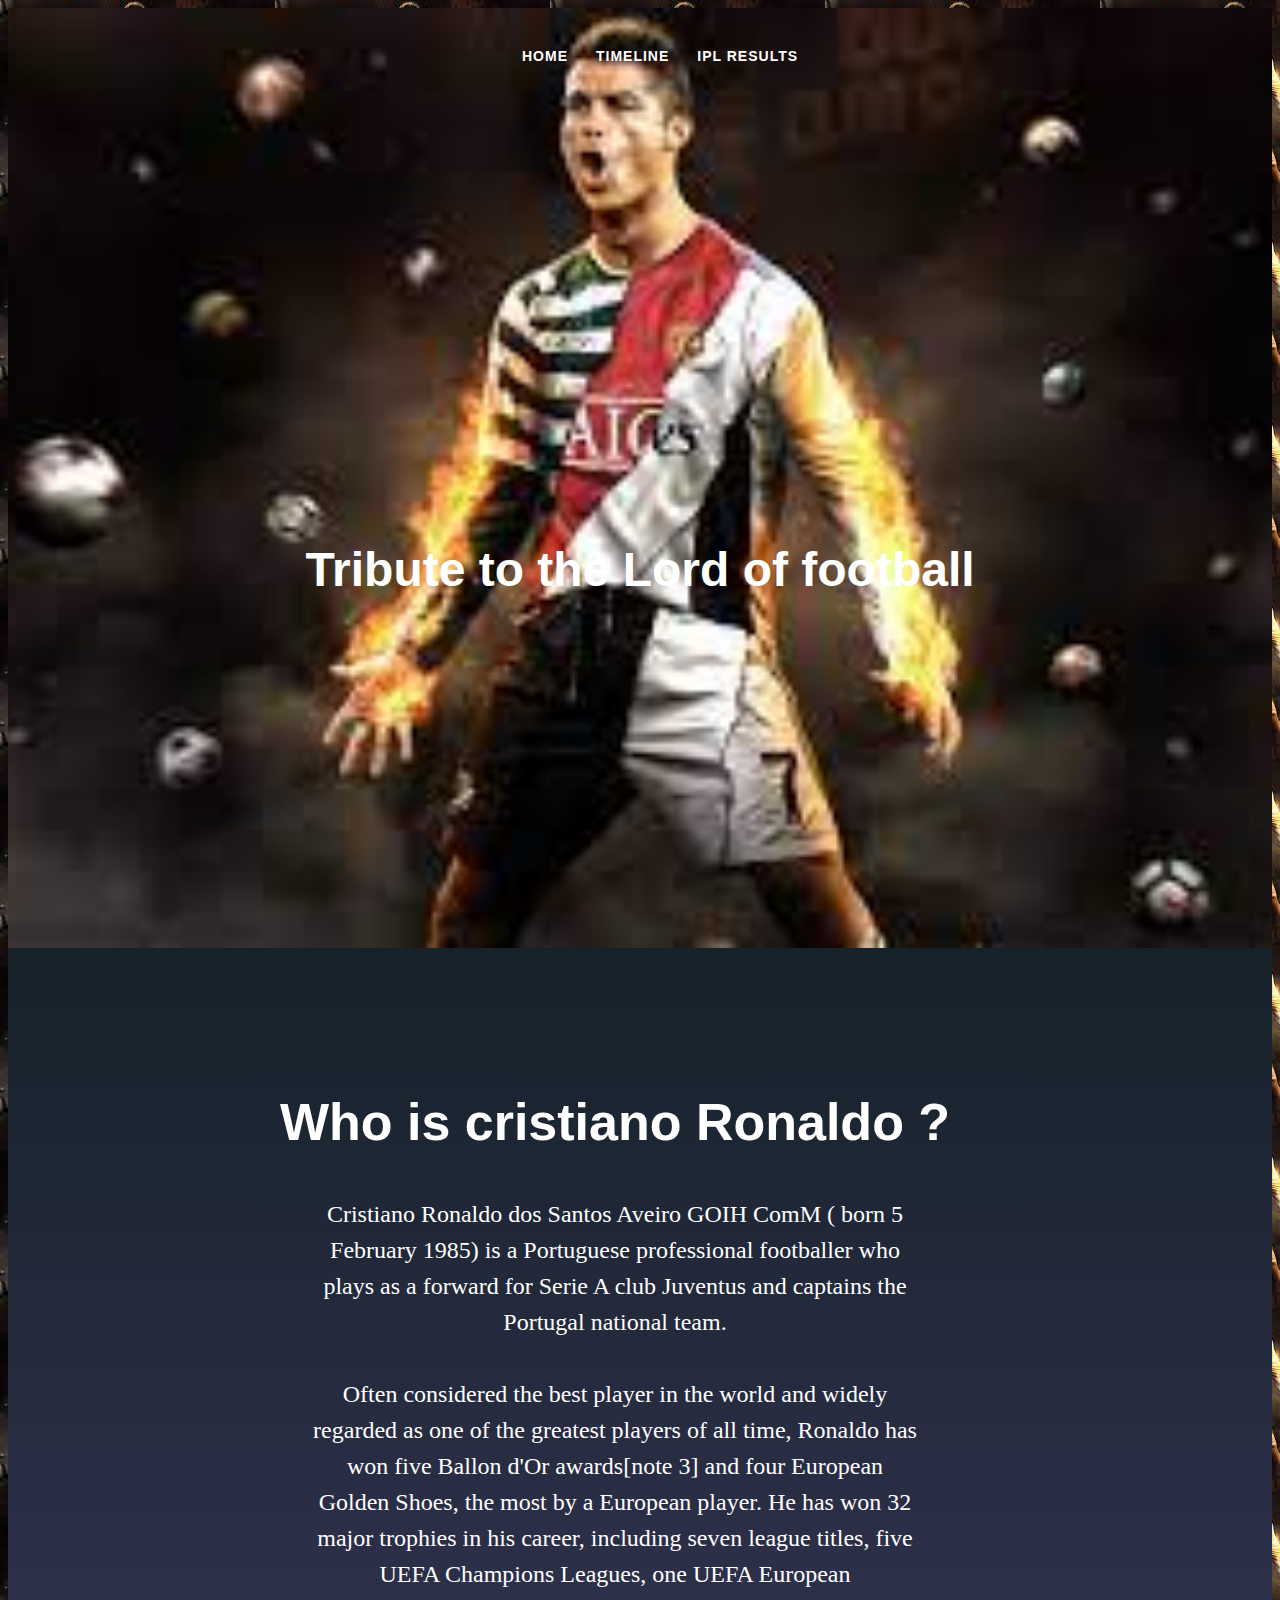
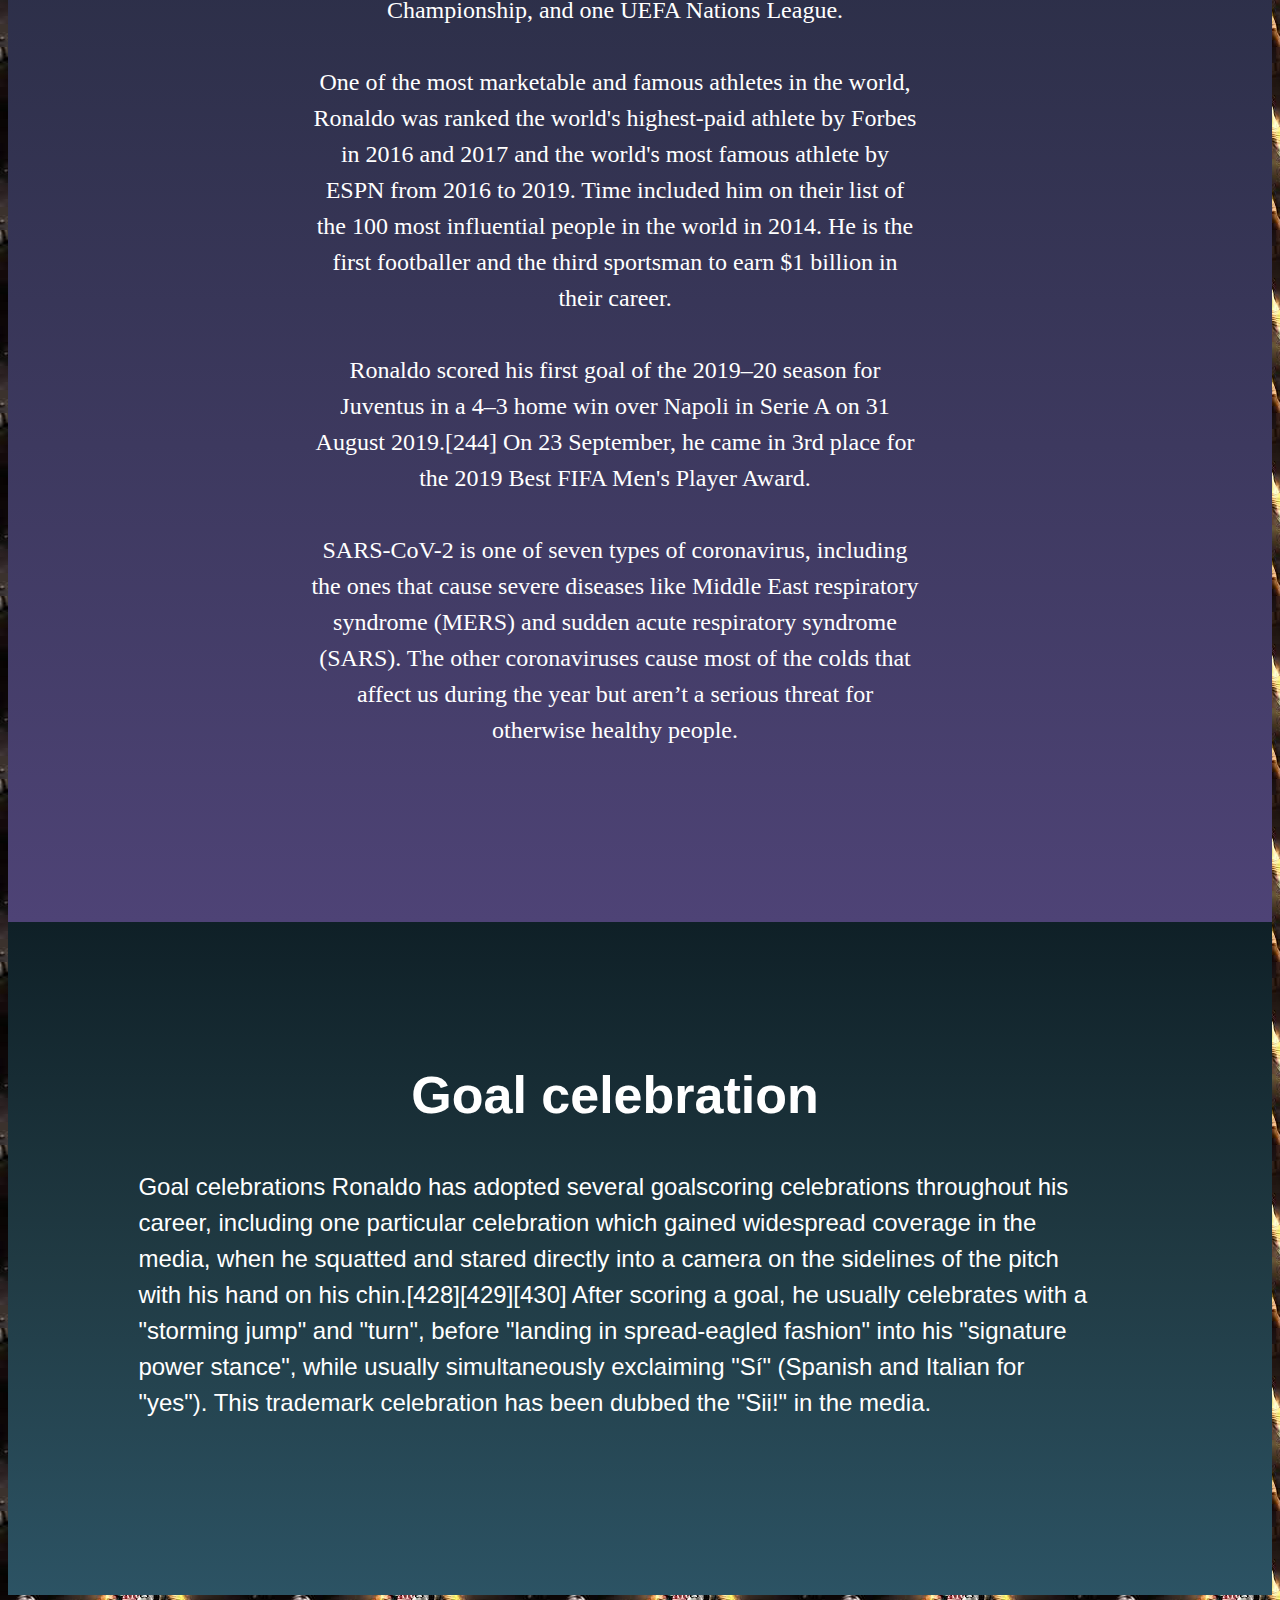
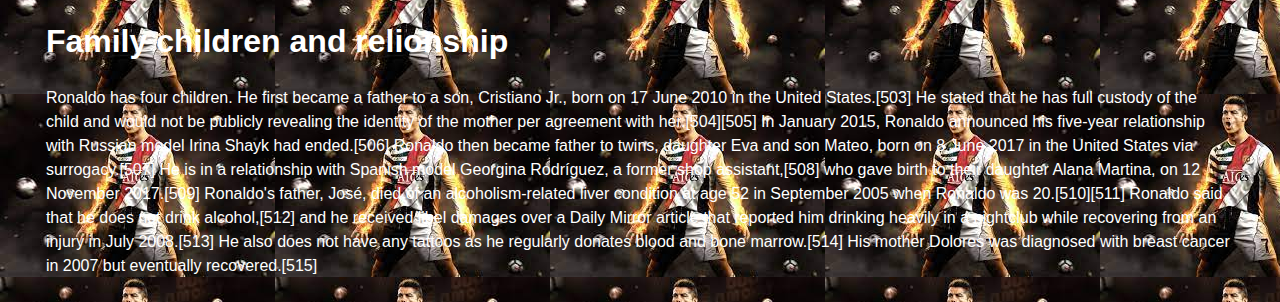
<file: index.html>
<!DOCTYPE html>
<html lang="en">

<head>
	<meta charset="UTF-8">
	<title>Sports website</title>
	<!-- link stylesheet file -->
	<link rel="stylesheet" href="./stylesheet/indexStyle.css">
</head>

<body>
	<!-- Banner section of web-page -->
	<div class="header">
		<!-- Navigation Bar with menu items -->
		<div id="navbar">
			<div class="container">
				<ul>
					<li><a href="#">Home</a></li>
					<li><a href="timeline.html">Timeline</a></li>
					<li><a href="sport.html">IPL Results</a></li>	
				</ul>
			</div>
		</div>
		<!--Text to define heading of the web page-->
		<div class="content">
			<h1>Tribute to the Lord of football</h1>
		</div>
	</div>

	<!-- First section of document content -->
	<div class="flex1">
		<div>
			<h1>Who is cristiano Ronaldo ? </h1>
			<p>Cristiano Ronaldo dos Santos Aveiro GOIH ComM ( born 5 February 1985) is a Portuguese professional footballer who plays as a forward for Serie A club Juventus and captains the Portugal national team. 
				<br><br>
				Often considered the best player in the world and widely regarded as one of the greatest players of all time, Ronaldo has won five Ballon d'Or awards[note 3] and four European Golden Shoes, the most by a European player. He has won 32 major trophies in his career, including seven league titles, five UEFA Champions Leagues, one UEFA European Championship, and one UEFA Nations League.
				<br><br>
				One of the most marketable and famous athletes in the world, Ronaldo was ranked the world's highest-paid athlete by Forbes in 2016 and 2017 and the world's most famous athlete by ESPN from 2016 to 2019. Time included him on their list of the 100 most influential people in the world in 2014. He is the first footballer and the third sportsman to earn $1 billion in their career.
				<br><br>
				Ronaldo scored his first goal of the 2019–20 season for Juventus in a 4–3 home win over Napoli in Serie A on 31 August 2019.[244] On 23 September, he came in 3rd place for the 2019 Best FIFA Men's Player Award.
				<br><br>
				SARS-CoV-2 is one of seven types of coronavirus, including the ones that cause severe diseases like
				Middle East respiratory syndrome (MERS) and sudden acute respiratory syndrome (SARS). The other
				coronaviruses cause most of the colds that affect us during the year but aren’t a serious threat for
				otherwise healthy people.
			</p>
		</div>
	</div>

	<!-- Second section of document content -->
	<div class="flex2">
		<div class="flex-child">
          <h1>Goal celebration</h1>
		  <p>Goal celebrations
			Ronaldo has adopted several goalscoring celebrations throughout his career, including one particular celebration which gained widespread coverage in the media, when he squatted and stared directly into a camera on the sidelines of the pitch with his hand on his chin.[428][429][430] After scoring a goal, he usually celebrates with a "storming jump" and "turn", before "landing in spread-eagled fashion" into his "signature power stance", while usually simultaneously exclaiming "Sí" (Spanish and Italian for "yes"). This trademark celebration has been dubbed the "Sii!" in the media.</p>
</div>
</div>
	
	<!-- Third section of document content -->
	<div class="flex">
		<!-- sub-section with paragraphs arranged in single column -->
		<div>
			<h1>Family children and relionship</h1>
			<p>Ronaldo has four children. He first became a father to a son, Cristiano Jr., born on 17 June 2010 in the United States.[503] He stated that he has full custody of the child and would not be publicly revealing the identity of the mother per agreement with her.[504][505] In January 2015, Ronaldo announced his five-year relationship with Russian model Irina Shayk had ended.[506]

				Ronaldo then became father to twins, daughter Eva and son Mateo, born on 8 June 2017 in the United States via surrogacy.[507] He is in a relationship with Spanish model Georgina Rodríguez, a former shop assistant,[508] who gave birth to their daughter Alana Martina, on 12 November 2017.[509]
				
				Ronaldo's father, José, died of an alcoholism-related liver condition at age 52 in September 2005 when Ronaldo was 20.[510][511] Ronaldo said that he does not drink alcohol,[512] and he received libel damages over a Daily Mirror article that reported him drinking heavily in a nightclub while recovering from an injury in July 2008.[513] He also does not have any tattoos as he regularly donates blood and bone marrow.[514] His mother Dolores was diagnosed with breast cancer in 2007 but eventually recovered.[515]</p>
			
		</div>
		<!-- sub-section with paragraphs arranged in right column, in multiple rows -->
		<!-- div with style of two classes -->
		


	</div>
	

</body>
</html>
</file>
<file: stylesheet/indexStyle.css>
/* styling for background image and overall content of the document */
body {
  background-image: url("../images/download\ \(1\).jpg");
  font: normal 16px/1.5 "Helvetica Neue", sans-serif;
  
}

/* styling for navigation bar, menu items */
ul {
 
  display: flex;
  align-content: center;
  justify-content: center;
}
/* navigation bar content - individual items - li */
ul li {
  list-style: none;
}
/* navigation bar content - link text styling inside li - a */
ul li a {
  text-transform: uppercase;
  font-weight: bold;
  color: #fff;
  font-size: 0.875em;
  text-decoration: none;
  padding: 1em;
  white-space: nowrap;
  letter-spacing: 1px;
}
/* navigation bar content - link text styling inside
li - a with hover selector */
ul li a:hover {
  border-bottom: 3px solid #fff;
}

/* styling for banner image and text */
.header {
  padding: 20px;
  height: 100vh;
  background: url("../images/download\ \(1\).jpg") no-repeat  center;
  background-size: cover;
  position: relative;
}
.header h1 {
  margin: 0;
  font-weight: 900;
  font-size: 3rem;
  text-align: center;
  color: #fff;
  margin-bottom: 20px;
}
.header .content {
  position: relative;
  top: 50%;
  text-align: center;
}

/* styling for content arranged using flex-box */

/* first block of text (container, H1, P) */
.flex1 {
  display: flex;
  color: white;
  padding: 100px 150px 150px 100px;
  position: center;
   background: linear-gradient(to bottom, #16222a, #4e4376);
}

.flex1 h1 {
  font-size: 325%;
  text-align: center;
}
.flex1 p {
  font-weight: 400%;
  font-family: serif;
  font-size: 150%;
  text-align: center;
  padding-left: 20%;
  padding-right: 20%;
}

/* second block of text (container, H1, P) */
.flex2 {

  display: flex;
  color: white;
  padding: 100px 150px 150px 100px;
  position: center;
   background: linear-gradient(to bottom, #0f2027, #203a43, #2c5364);
}
.flex2 h1 {
  font-size: 325%;
  text-align: center;
}
.flex2 p {
  font-weight: 400%;
  font-family: sans-serif;
  font-size: 150%;
  padding-left: 3%;
  padding-right: 3%;
}

/* third block of text 
(container to arrange child items vertically - flex-direction: row)
*/
.flex {
  display: flex;
  color: white;
  padding-left: 3%;
  padding-right: 3%;
  position: center;
}
.flex--vertical {
  flex-direction: row;
  flex-wrap: wrap;
  padding-left: 3%;
  padding-right: 3%;
}
</file>
